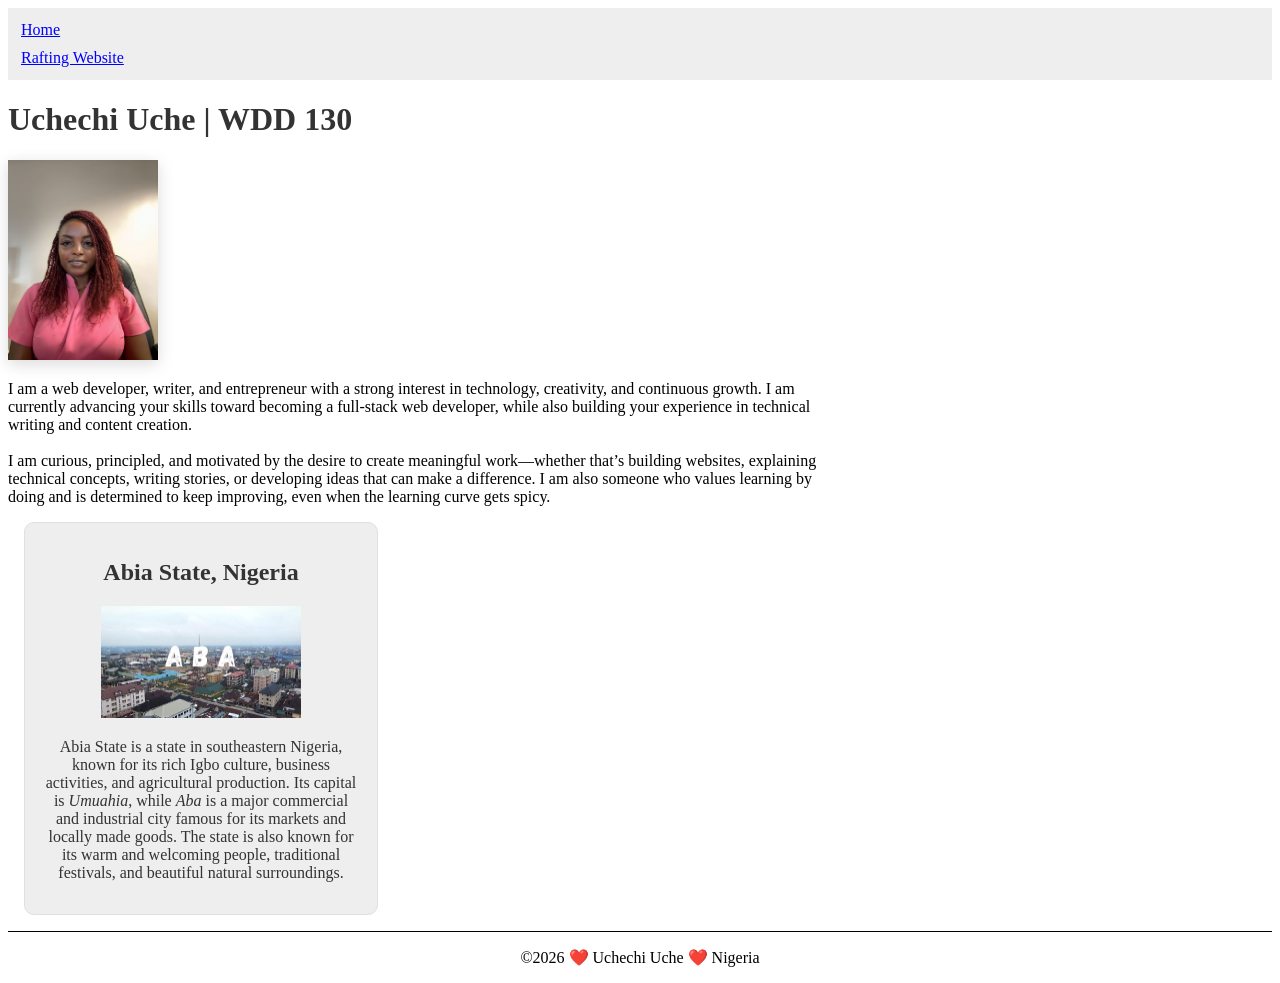
<file: index.html>
<!DOCTYPE html>
<html lang="en">

<head>
    <meta charset="UTF-8">
    <meta name="viewport" content="width=device-width, initial-scale=1.0">
    <title>Uchechi Uche | WDD 130</title>
    <meta name="description"
      content="Uchechi | WDD 130 | Rafting Website to show all I am currently learning in Web Fundamentals">
    <meta name="author" content="Uchechi Uche">
    <link rel="stylesheet" href="styles/styles.css">
</head>

<body>
    <header>
        <nav>
            <a href="#">Home</a>
            <a href="wwr/">Rafting Website</a>
        </nav>
    </header>

    <main>
        <h1>Uchechi Uche | WDD 130</h1>

        <img src="images/profile.jpg" alt="The Salt Lake Template">

        <p>
            I am a web developer, writer, and entrepreneur with a strong interest in technology,
            creativity, and continuous growth. I am currently advancing your skills toward becoming
            a full-stack
            web developer, while also building your experience in technical writing and content
            creation.
            <br>
            <br>
            I am curious, principled, and motivated by the desire to create meaningful work—whether
            that’s building websites, explaining technical concepts, writing stories, or developing
            ideas
            that can make a difference. I am also someone who values learning by doing and is
            determined to keep
            improving, even when the learning curve gets spicy.
        </p>
    </main>

    <aside>
        <h2>Abia State, Nigeria</h2>

        <img src="images/abia.jpg" alt="Aba in Abia State, Nigeria">

        <p>
            Abia State is a state in southeastern Nigeria, known for its rich Igbo culture, business
            activities,
            and agricultural production. Its capital is <em>Umuahia</em>, while <em>Aba</em> is a
            major
            commercial and
            industrial city famous for its markets and locally made goods. The state is also known
            for its warm
            and welcoming people, traditional festivals, and beautiful natural surroundings.
        </p>
    </aside>

    <footer>
        <p>&copy;2026 ❤️ Uchechi Uche ❤️ Nigeria</p>
    </footer>
</body>

</html>
</file>
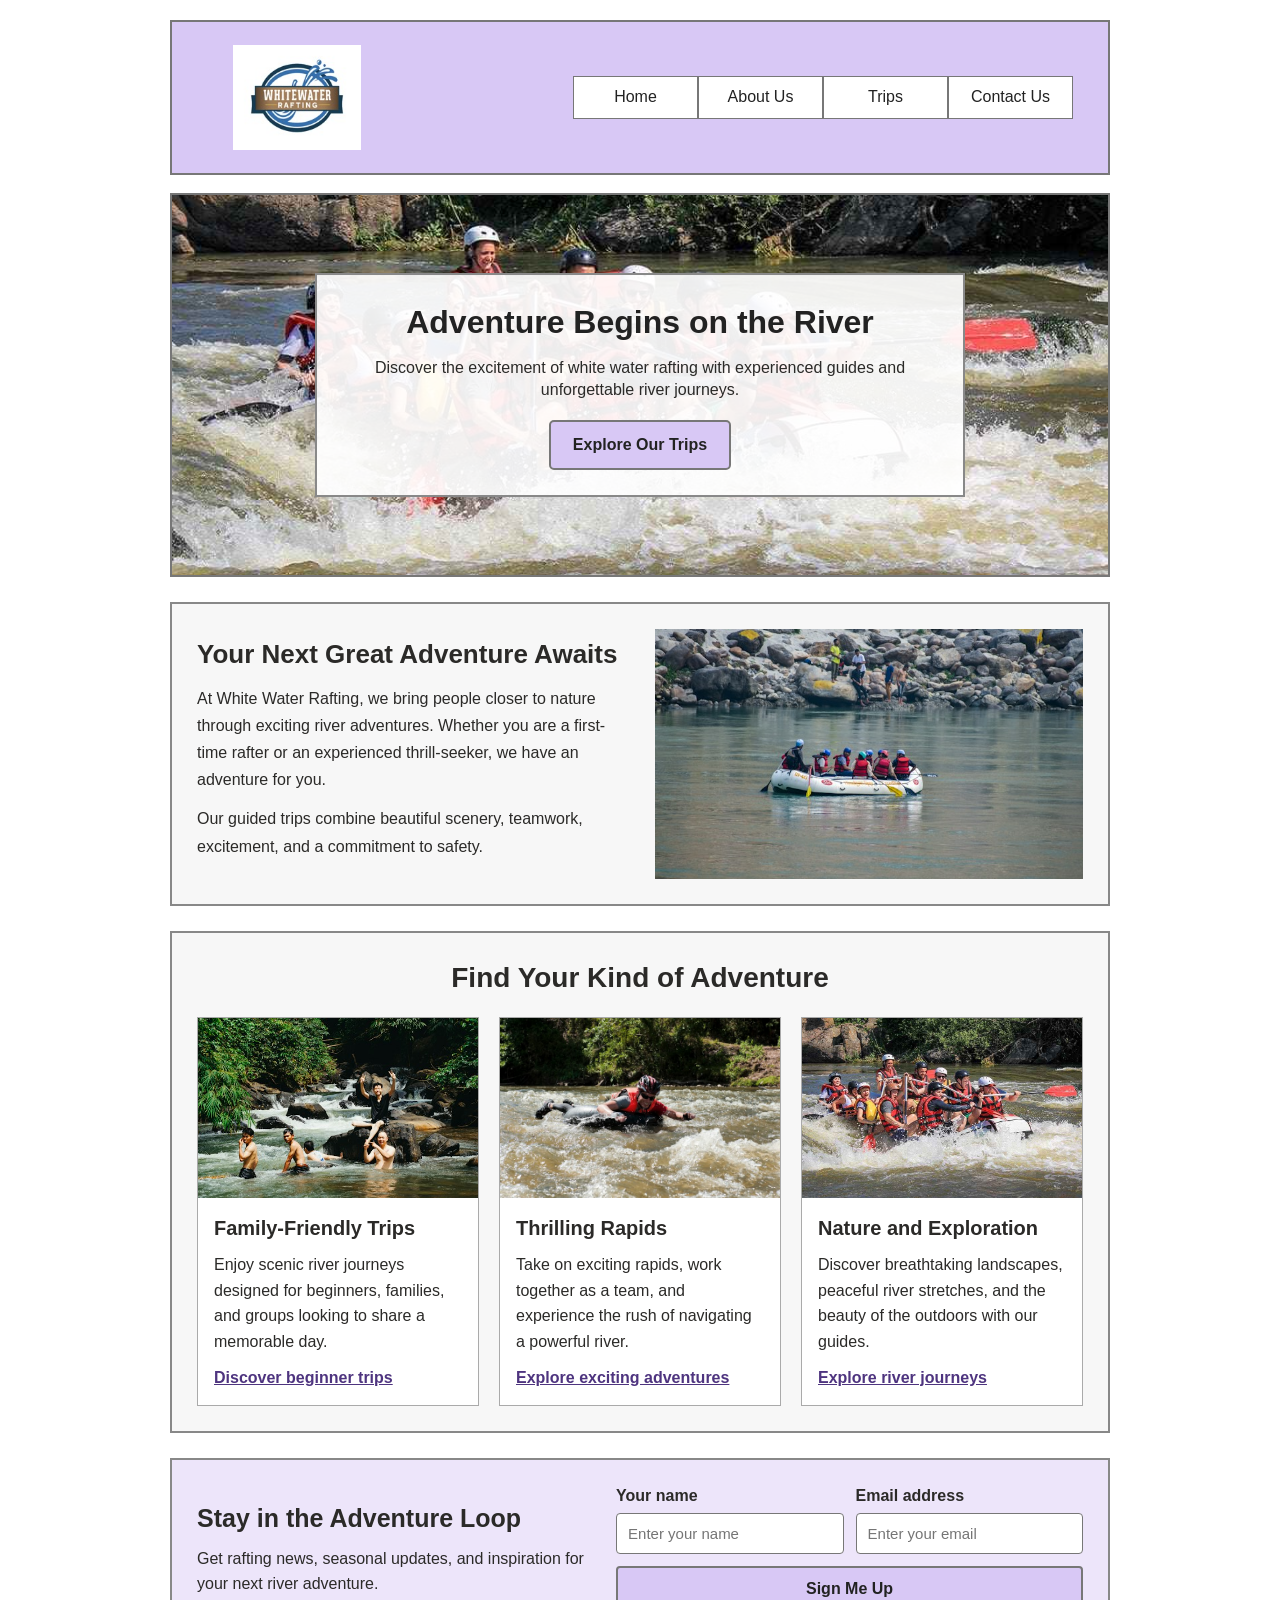
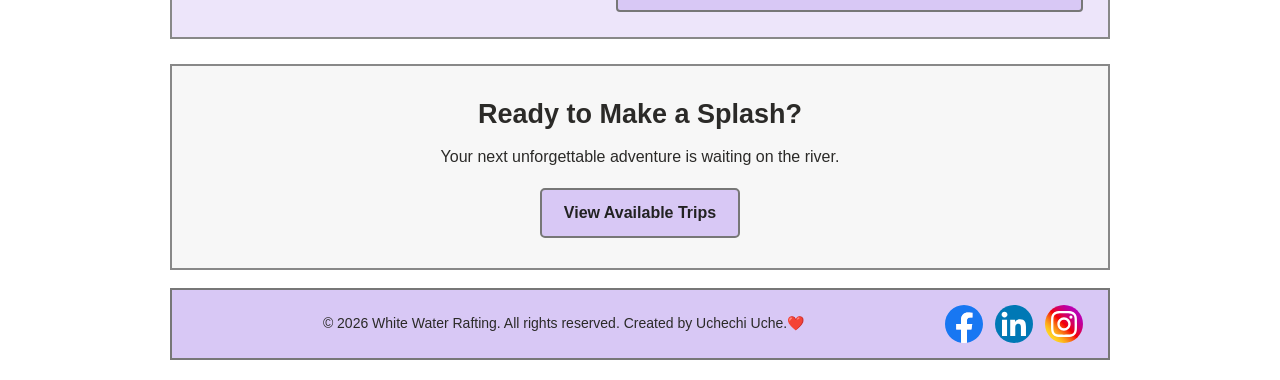
<file: wwr/index.html>
<!DOCTYPE html>
<html lang="en">

<head>
  <meta charset="utf-8">
  <meta http-equiv="X-UA-Compatible" content="IE=edge">
  <title>Home | White Water Rafting</title>
  <meta name="description"
    content="Discover exciting white water rafting adventures with White Water Rafting. Explore our river trips, meet our guides, and plan your next adventure.">
  <meta name="author" content="Uchechi Uche">
  <meta name="viewport" content="width=device-width, initial-scale=1">
  <link rel="stylesheet" href="styles/rafting.css">
</head>

<body>
  <header>
    <a href="index.html" class="logo-link">
      <img src="images/z-wwr-blue.jpg" alt="White Water Rafting Company Logo" class="logo">
    </a>
    <nav class="navbar">
      <ul class="nav-links">
        <li><a href="index.html">Home</a></li>
        <li><a href="about.html">About Us</a></li>
        <li><a href="trips.html">Trips</a></li>
        <li><a href="contact.html">Contact Us</a></li>
      </ul>
    </nav>
  </header>

  <main>
    <section class="home-hero">
      <img src="images/rafting10_1024.jpg" alt="Rafters navigating a thrilling white water river">

      <div class="home-hero-content">
        <h1>Adventure Begins on the River</h1>
        <p>Discover the excitement of white water rafting
          with experienced guides and unforgettable river journeys.
        </p>
        <a href="trips.html" class="cta-button">Explore Our Trips</a>
      </div>
    </section>

    <section class="home-intro">
      <div>
        <h2>Your Next Great Adventure Awaits</h2>
        <p>
          At White Water Rafting, we bring people closer to nature
          through exciting river adventures. Whether you are a
          first-time rafter or an experienced thrill-seeker, we have
          an adventure for you.
        </p>
        <p>
          Our guided trips combine beautiful scenery, teamwork,
          excitement, and a commitment to safety.
        </p>
      </div>

      <img src="images/rafters.jpg" alt="A group of rafters preparing for their river adventure">
    </section>

    <section class="home-offerings">
      <h2>Find Your Kind of Adventure</h2>

      <div class="offerings-grid">

        <article class="offering-card">
          <img src="images/happy_rafters.jpg" alt="Friends enjoying a rafting trip together">
          <div class="offering-content">
            <h3>Family-Friendly Trips</h3>
            <p>
              Enjoy scenic river journeys designed for beginners,
              families, and groups looking to share a memorable day.
            </p>
            <a href="trips.html">Discover beginner trips</a>
          </div>
        </article>

        <article class="offering-card">
          <img src="images/white_rafter.jpg"
            alt="A raft moving through challenging white water rapids">
          <div class="offering-content">
            <h3>Thrilling Rapids</h3>
            <p>
              Take on exciting rapids, work together as a team,
              and experience the rush of navigating a powerful river.
            </p>
            <a href="trips.html">Explore exciting adventures</a>
          </div>
        </article>

        <article class="offering-card">
          <img src="images/rafting10_1024.jpg"
            alt="A beautiful river surrounded by natural scenery">
          <div class="offering-content">
            <h3>Nature and Exploration</h3>
            <p>
              Discover breathtaking landscapes, peaceful river
              stretches, and the beauty of the outdoors with our guides.
            </p>
            <a href="trips.html">Explore river journeys</a>
          </div>
        </article>

      </div>
    </section>

    <section class="newsletter">
      <div class="newsletter-content">
        <h2>Stay in the Adventure Loop</h2>
        <p>
          Get rafting news, seasonal updates, and inspiration
          for your next river adventure.
        </p>
      </div>

      <form class="newsletter-form" action="#" method="get">
        <div class="newsletter-field">
          <label for="newsletter-name">Your name</label>
          <input type="text" id="newsletter-name" name="newsletter-name"
            placeholder="Enter your name" required>
        </div>

        <div class="newsletter-field">
          <label for="newsletter-email">Email address</label>
          <input type="email" id="newsletter-email" name="newsletter-email"
            placeholder="Enter your email" required>
        </div>

        <button type="submit" name="newsletter-submit">
          Sign Me Up
        </button>
      </form>
    </section>

    <section class="home-cta">
      <h2>Ready to Make a Splash?</h2>
      <p>Your next unforgettable adventure is waiting on the river.</p>
      <a href="trips.html" class="cta-button">View Available Trips</a>
    </section>
  </main>

  <footer>
    <p>
      &copy; 2026 White Water Rafting. All rights reserved. Created by Uchechi Uche.❤️
    </p>

    <nav class="socialmedia">
      <a href="https://www.facebook.com" target="_blank" rel="noopener noreferrer">
        <img src="images/facebook.svg" alt="Facebook Icon">
      </a>
      <a href="https://www.linkedin.com" target="_blank" rel="noopener noreferrer">
        <img src="images/linkedin.svg" alt="LinkedIn Icon">
      </a>
      <a href="https://www.instagram.com" target="_blank" rel="noopener noreferrer">
        <img src="images/instagram.svg" alt="Instagram Icon">
      </a>
    </nav>
  </footer>

</body>

</html>
</file>
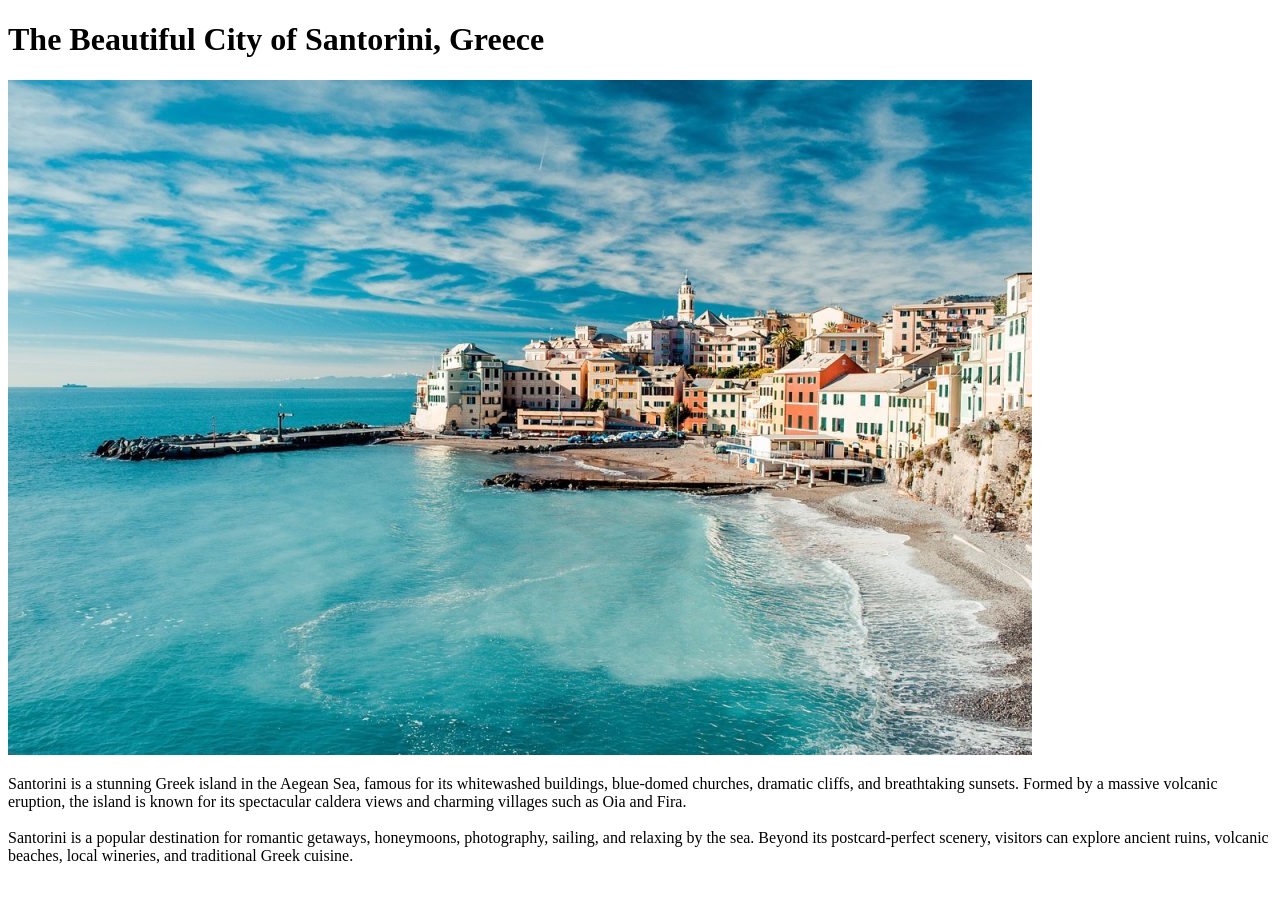
<file: week01/favorite-city.html>
<!DOCTYPE html>
<html>

<head>
  <meta charset="utf-8">
  <meta http-equiv="X-UA-Compatible" content="IE=edge">
  <title>My Favorite City</title>
  <meta name="description" content="">
  <meta name="viewport" content="width=device-width, initial-scale=1">
  <link rel="stylesheet" href="">
</head>

<body>
  <h1>
    The Beautiful City of Santorini, Greece
  </h1>

  <img src="/week01/images/santorini.jpg" alt="Santorini, Greece">

  <p>
    Santorini is a stunning Greek island in the Aegean Sea, famous for its whitewashed buildings,
    blue-domed churches, dramatic cliffs, and breathtaking sunsets. Formed by a massive volcanic
    eruption, the island is known for its spectacular caldera views and charming villages such as
    Oia
    and Fira.
    <br>
    <br>
    Santorini is a popular destination for romantic getaways, honeymoons, photography, sailing, and
    relaxing by the sea. Beyond its postcard-perfect scenery, visitors can explore ancient ruins,
    volcanic beaches, local wineries, and traditional Greek cuisine.
  </p>

</body>

</html>
</file>
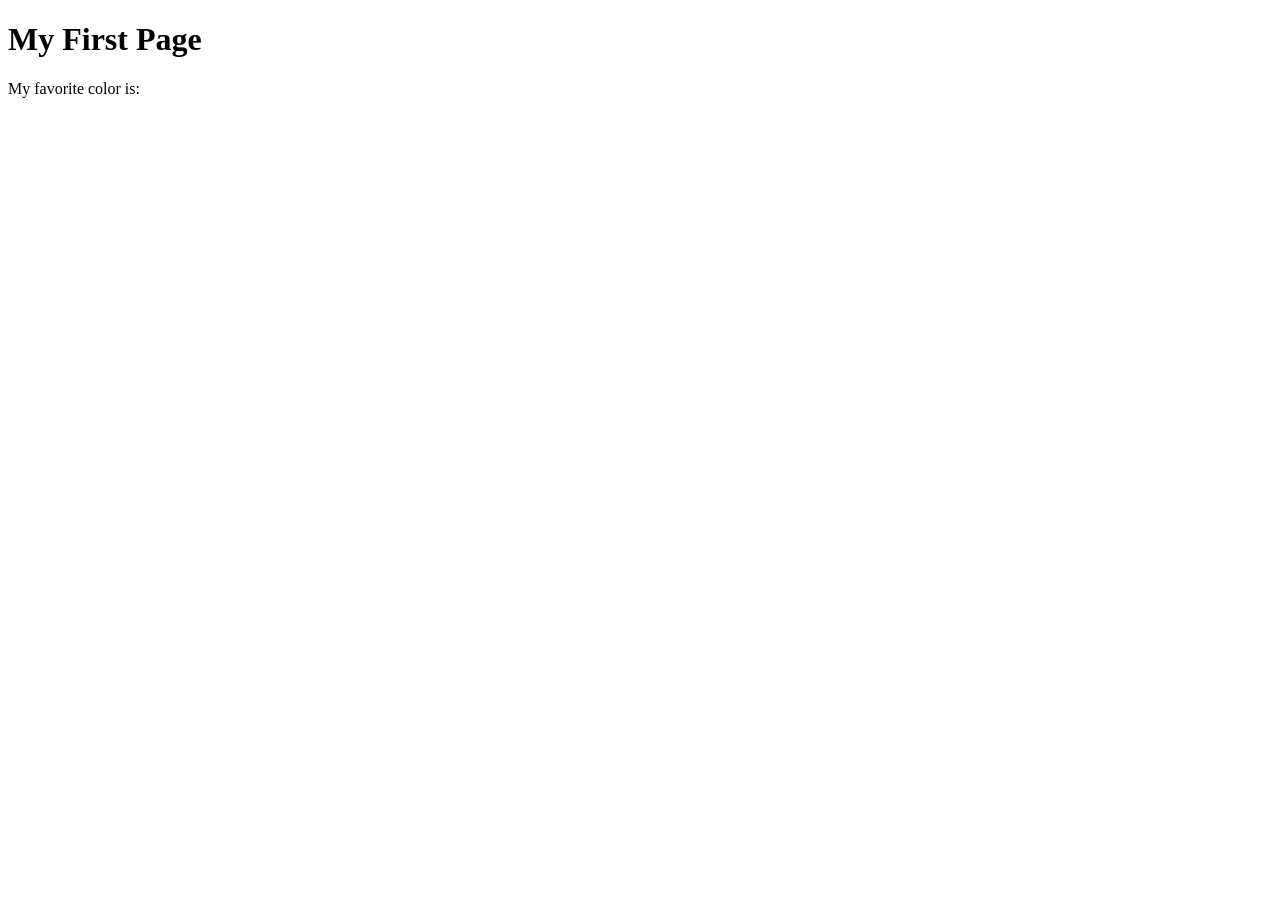
<file: week01/first-page.html>
<!DOCTYPE html>
<html lang="en">
<head>
    <meta charset="UTF-8">
    <meta name="viewport" content="width=device-width, initial-scale=1.0">
    <title>My First Page</title>
</head>
<body>
    <h1>My First Page</h1>
    <p>My favorite color is: </p>
</body>
</html>
</file>
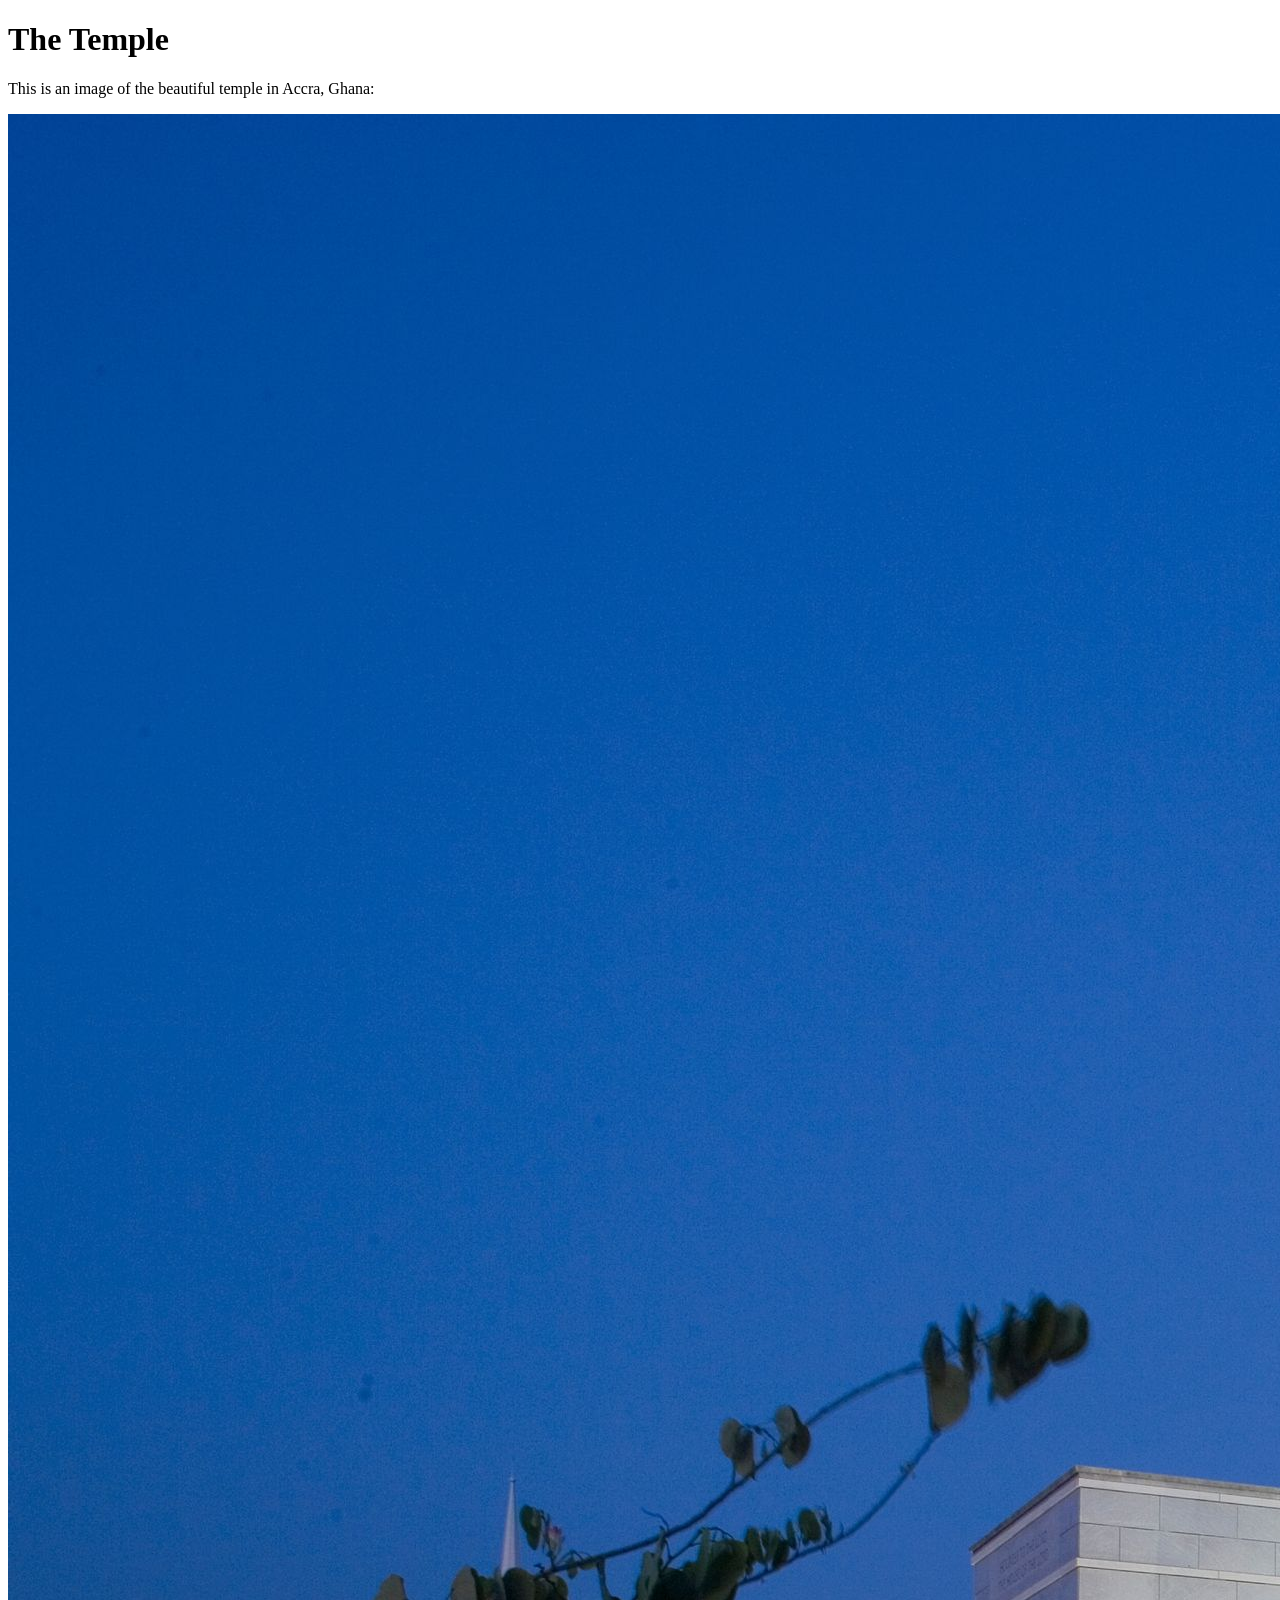
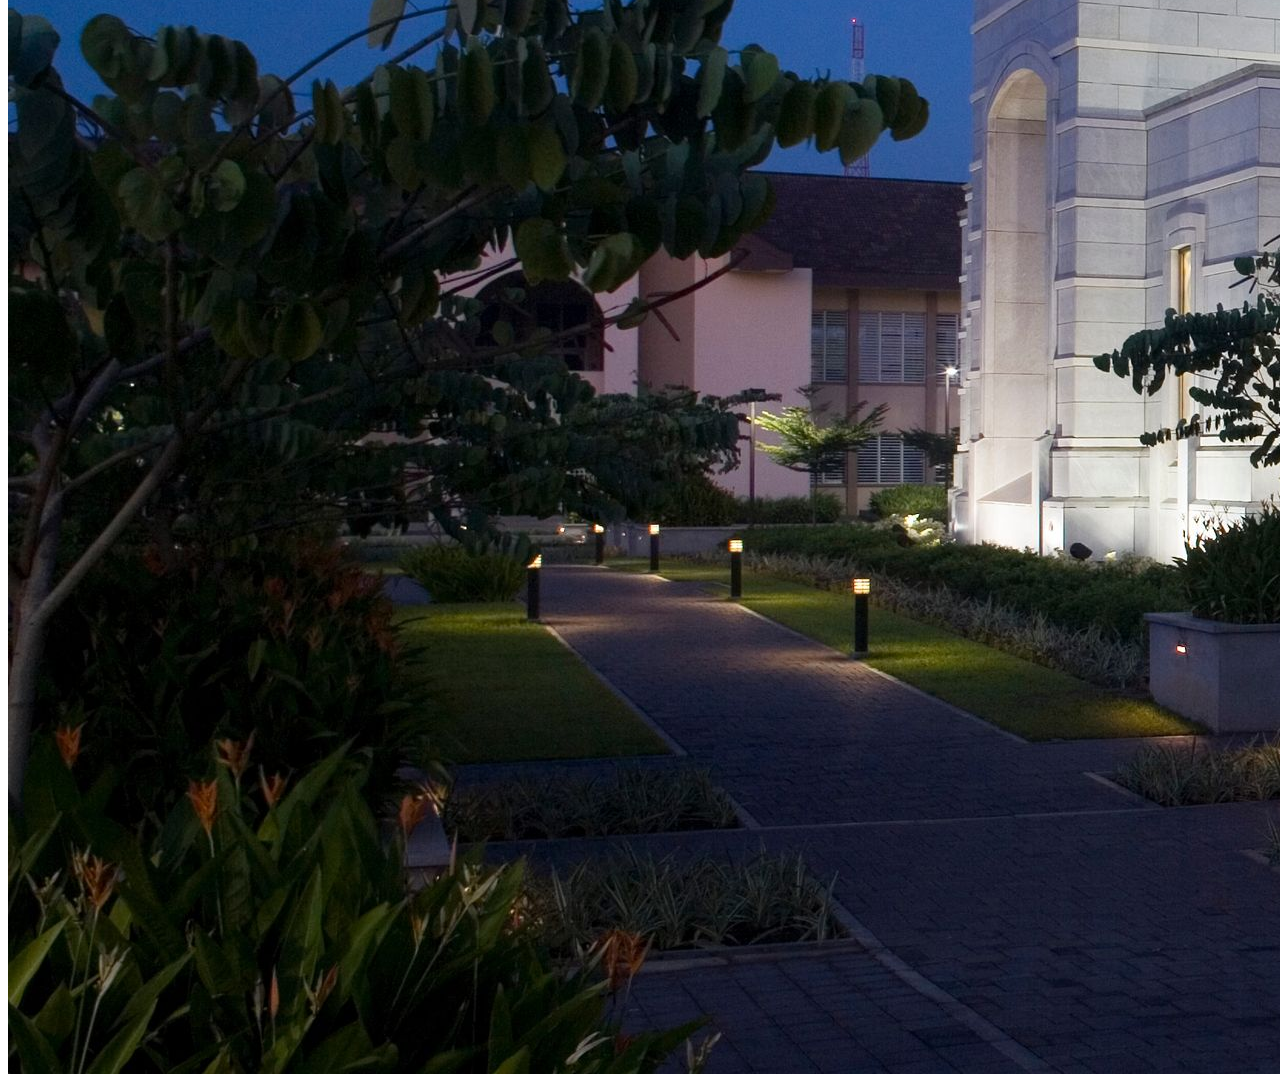
<file: week01/images.html>
<!DOCTYPE html>
<html lang="en">
<head>
    <meta charset="UTF-8">
    <meta name="viewport" content="width=device-width, initial-scale=1.0">
    <title>Temple Image</title>
</head>
<body>
    <h1>The Temple</h1>
    <p>This is an image of the beautiful temple in Accra, Ghana:</p>
    <img src="images/temple-large.jpeg" alt="The Accra Ghana Temple">
    
</body>
</html>
</file>
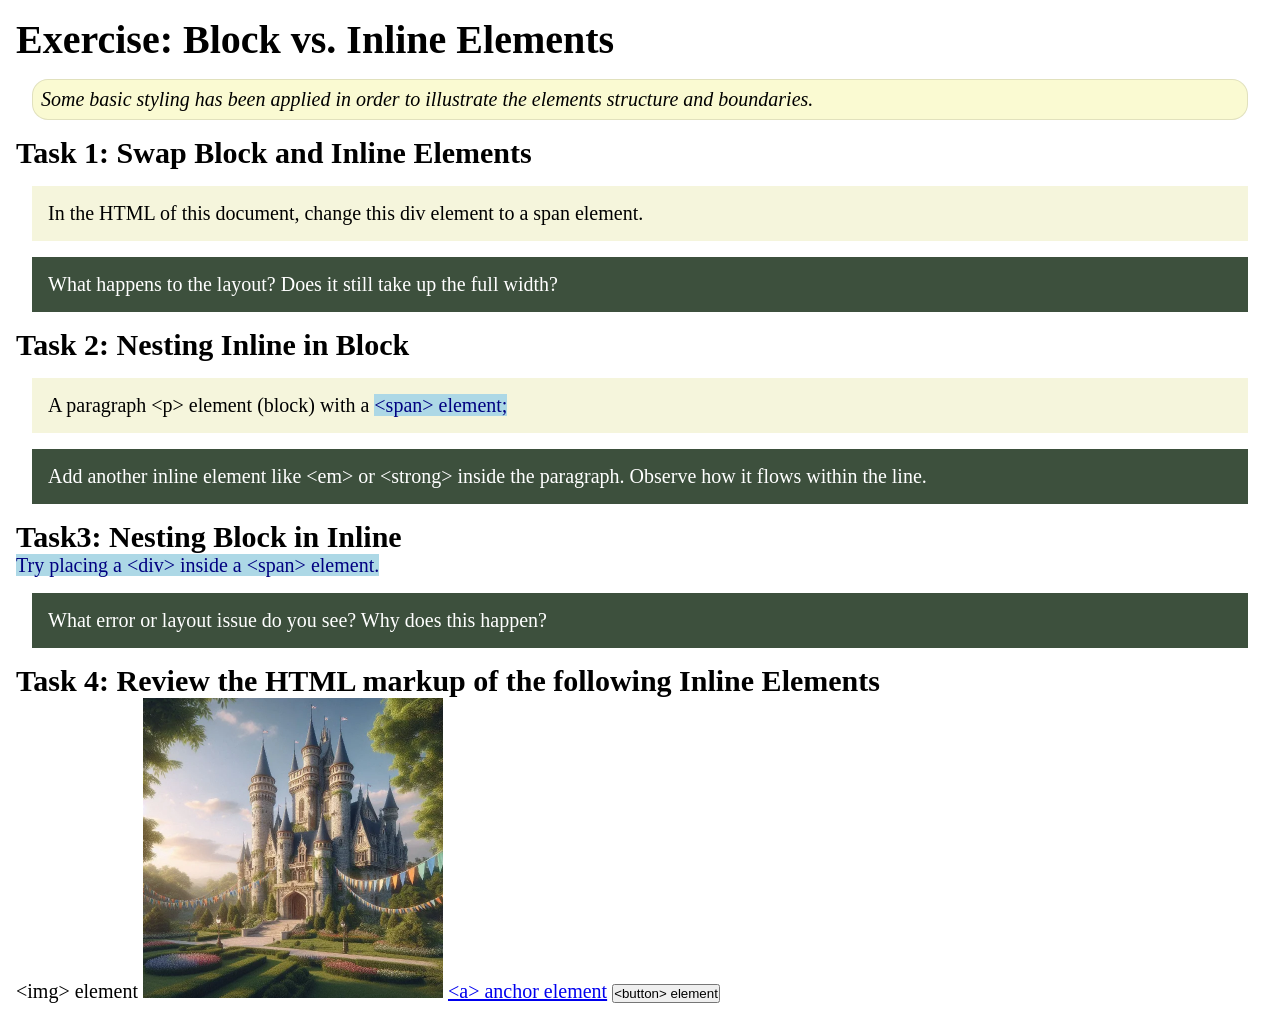
<file: week02/block-vs-inline.html>
<!DOCTYPE html>
<html lang="en">

<head>
    <meta charset="UTF-8">
    <meta name="viewport" content="width=device-width, initial-scale=1.0">
    <title>Exercise: Block vs. Inline Elements</title>
    <link rel="stylesheet" href="styles/block-vs-inline.css">
</head>

<body>
    <main>
        <h1>Exercise: Block vs. Inline Elements</h1>
        <p class="note">Some basic styling has been applied in order to illustrate the elements structure and
            boundaries.</p>

        <h2>Task 1: Swap Block and Inline Elements</h2>
        <div>In the HTML of this document, change this div element to a span element.</div>

        <p class="question">What happens to the layout? Does it still take up the full width?</p>

        <h2>Task 2: Nesting Inline in Block</h2>
        <p>A paragraph &lt;p&gt; element (block) with a <span>&lt;span&gt; element;</span></p>
        <p class="question">Add another inline element like &lt;em&gt; or &lt;strong&gt; inside the paragraph. Observe
            how it flows within the line.</p>

        <h2>Task3: Nesting Block in Inline</h2>
        <span>Try placing a &lt;div&gt; inside a &lt;span&gt; element.</span>
            <p class="question">What error or layout issue do you see? Why does this happen?</p>


            <h2>Task 4: Review the HTML markup of the following Inline Elements</h2>
        &lt;img&gt; element
        <img src="images/castle.webp" alt="placeholder image (images are inline)" width="300" height="300">
        <a href="https://churchofjesuschrist.org">&lt;a&gt; anchor element</a>
        <button type="button">&lt;button&gt; element</button>
    </main>
</body>

</html>
</file>
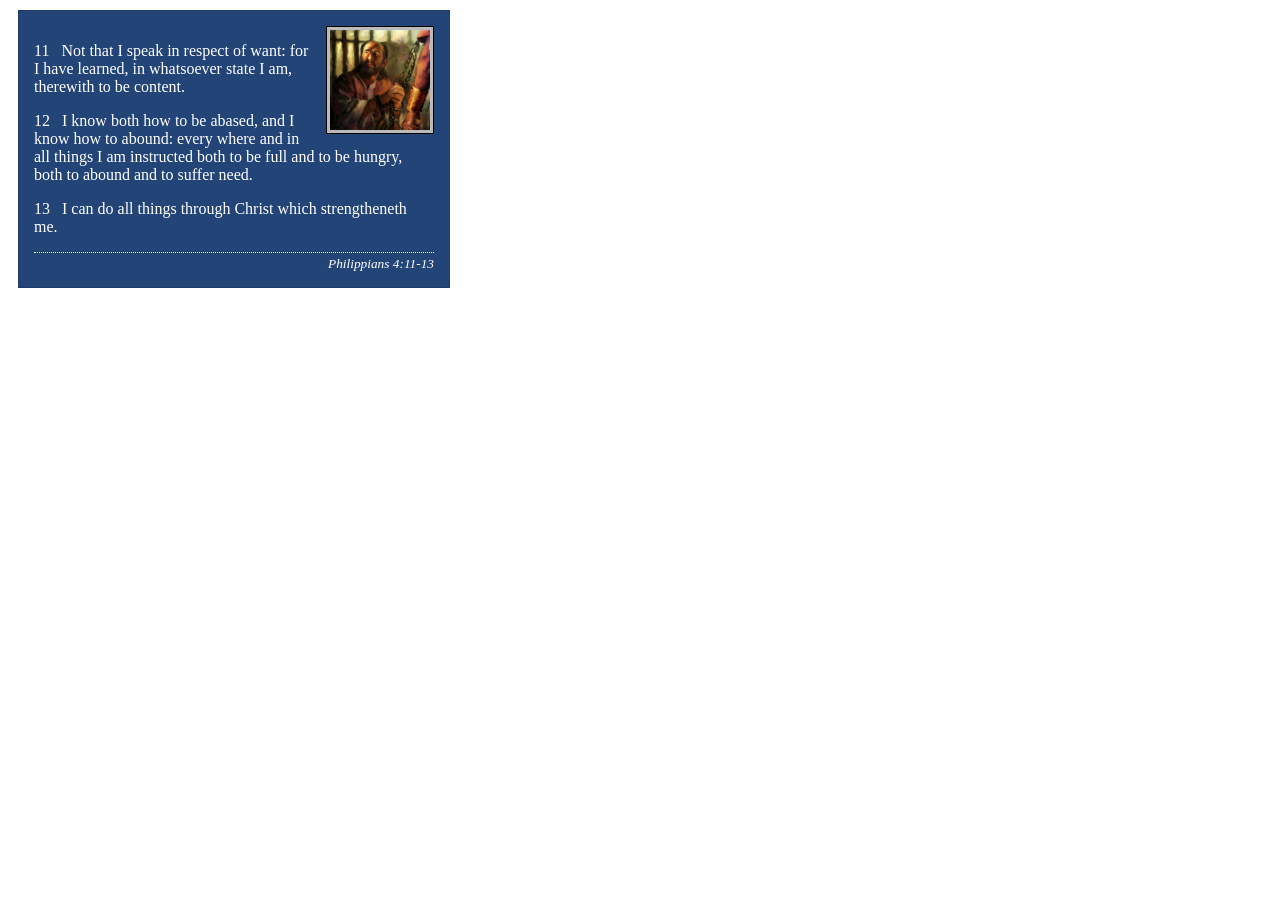
<file: week02/box-model-solution.html>
<!DOCTYPE html>
<html lang="en">
<head>
    <meta charset="UTF-8">
    <meta name="viewport" content="width=device-width, initial-scale=1.0">
    <title>Box Model Activity</title>
    <link rel="stylesheet" href="styles/box-model-solution.css">
</head>
<body>
    <main>
        <div class="callout">
            <img src="images/apostle-paul-imprisoned.webp" alt="Paul the Apostle - Imprisoned in Rome" width="200" height="200">
            <blockquote>
                <p>11 &nbsp; Not that I speak in respect of want: for I have learned, in whatsoever state I am, therewith to be content.</p>
                <p>12 &nbsp; I know both how to be abased, and I know how to abound: every where and in all things I am instructed both to be full and to be hungry, both to abound and to suffer need.</p>
                <p>13 &nbsp; I can do all things through Christ which strengtheneth me.</p>
            </blockquote>
            <cite>Philippians 4:11-13</cite>
        </div>
    </main>
</body>
</html>
</file>
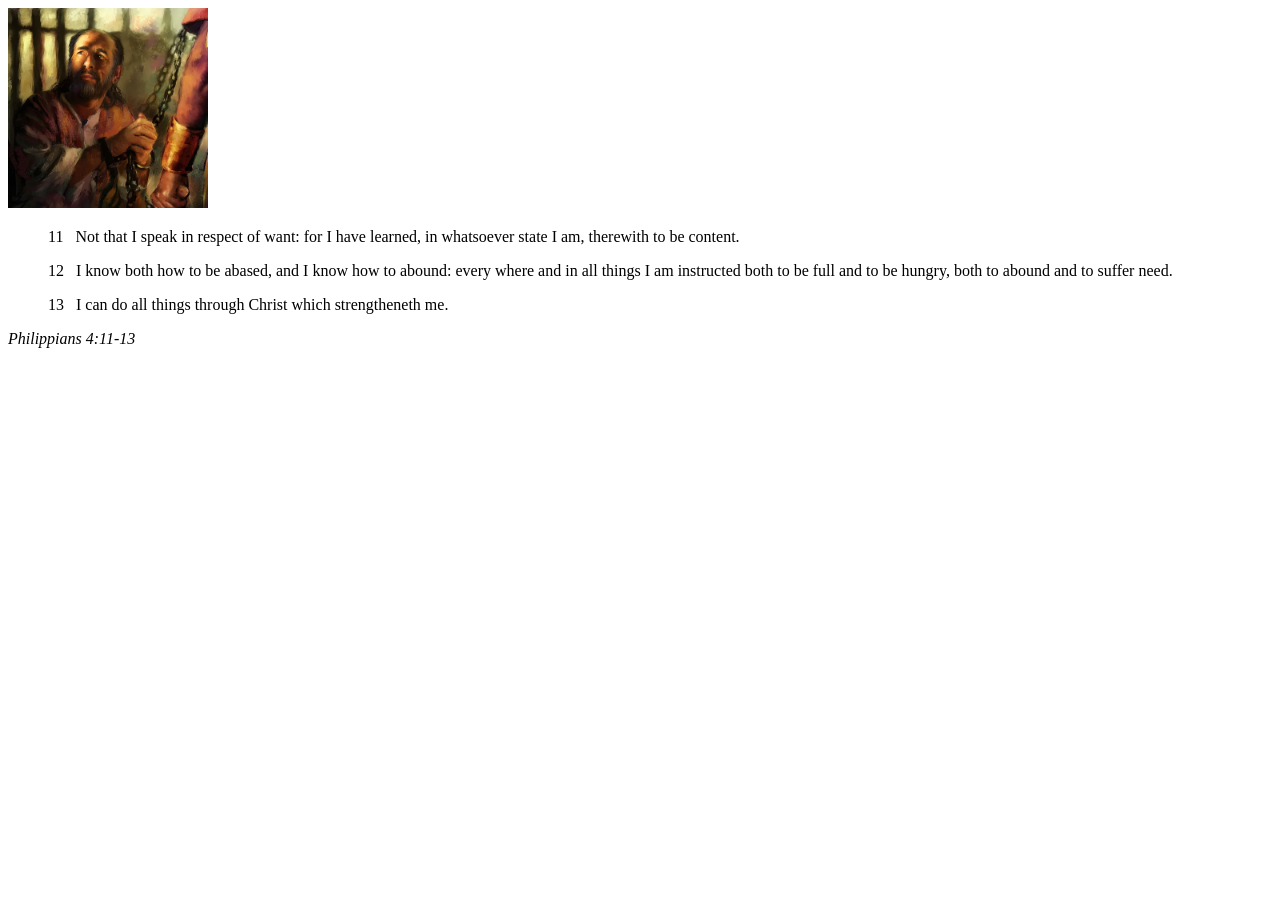
<file: week02/box-model.html>
<!DOCTYPE html>
<html lang="en">
<head>
    <meta charset="UTF-8">
    <meta name="viewport" content="width=device-width, initial-scale=1.0">
    <title>Box Model Activity</title>
</head>
<body>
    <main>
        <div class="callout">
            <img src="images/apostle-paul-imprisoned.webp" alt="Paul the Apostle - Imprisoned in Rome" width="200" height="200">
            <blockquote>
                <p>11 &nbsp; Not that I speak in respect of want: for I have learned, in whatsoever state I am, therewith to be content.</p>
                <p>12 &nbsp; I know both how to be abased, and I know how to abound: every where and in all things I am instructed both to be full and to be hungry, both to abound and to suffer need.</p>
                <p>13 &nbsp; I can do all things through Christ which strengtheneth me.</p>
            </blockquote>
            <cite>Philippians 4:11-13</cite>
        </div>
    </main>
</body>
</html>
</file>
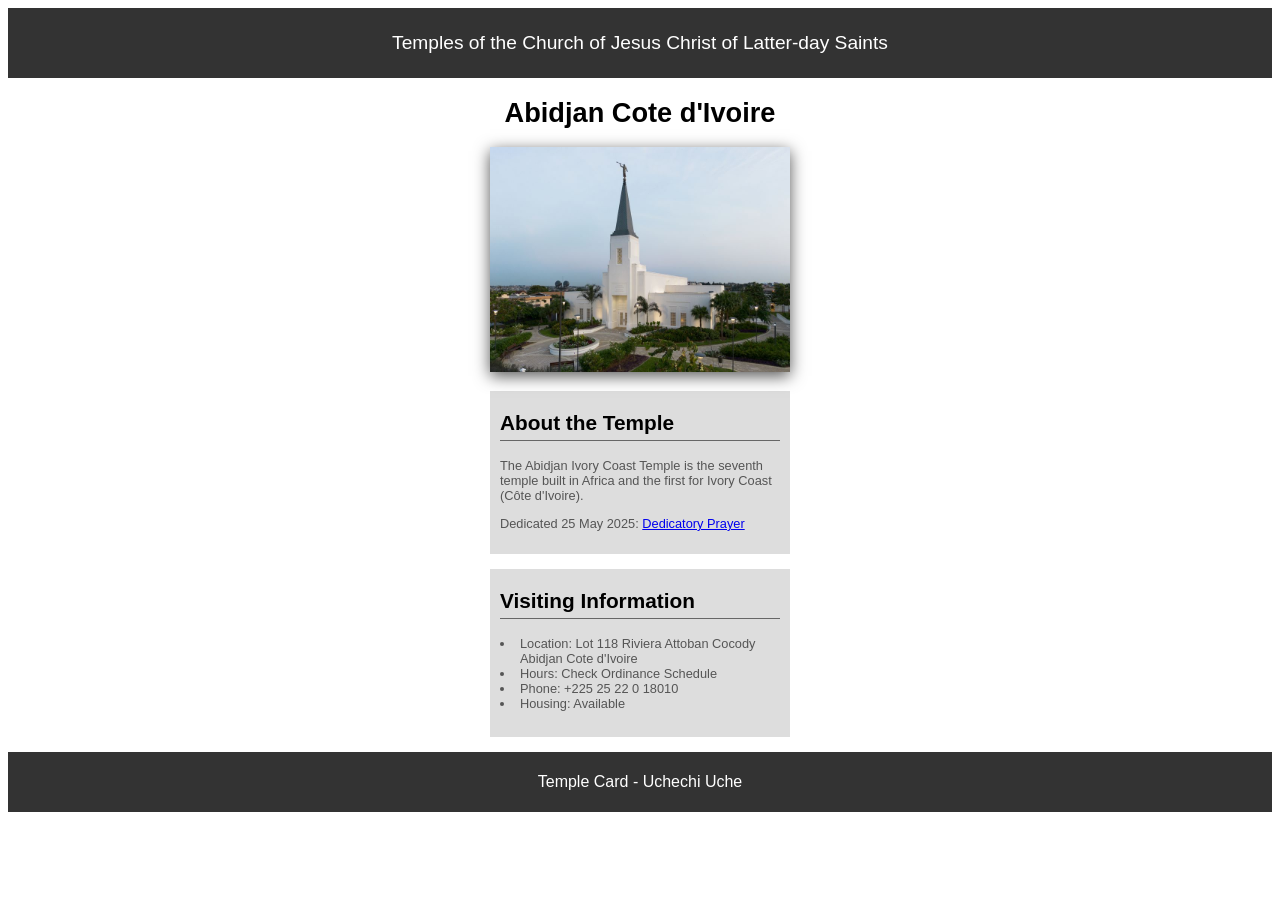
<file: week02/temple.html>
<!DOCTYPE html>
<html lang="en">

<head>
    <meta charset="UTF-8">
    <meta name="viewport" content="width=device-width, initial-scale=1.0">
    <title>Temple Card - Abidjan Cote d'Ivoire</title>
    <link rel="stylesheet" href="styles/temple.css">
</head>

<body>
    <header>
        <p>Temples of the Church of Jesus Christ of Latter-day Saints</p>
    </header>
    <main>
        <h1>Abidjan Cote d'Ivoire</h1>
        <picture>
            <img src="images/abidjan-ivory-coast.jpeg" alt="Abidjan Cote d'Ivoire Temple">
        </picture>
        <section>
            <h2>About the Temple</h2>
            <p>The Abidjan Ivory Coast Temple is the seventh temple built in Africa and the first
                for Ivory Coast (Côte
                d'Ivoire).</p>
            <p>Dedicated 25 May 2025: <a
                  href="https://www.churchofjesuschrist.org/temples/dedicatory-prayer/abidjan-ivory-coast-temple/2025-05-25?lang=eng"
                  target="_blank" rel="noopener noreferrer">Dedicatory Prayer</a></p>
        </section>
        <section>
            <h2>Visiting Information</h2>
            <ul>
                <li>Location: Lot 118 Riviera Attoban Cocody Abidjan Cote d'Ivoire</li>
                <li>Hours: Check Ordinance Schedule</li>
                <li>Phone: +225 25 22 0 18010</li>
                <li>Housing: Available</li>
            </ul>
        </section>
    </main>
    <footer>
        <p>Temple Card - Uchechi Uche</p>
    </footer>
</body>

</html>
</file>
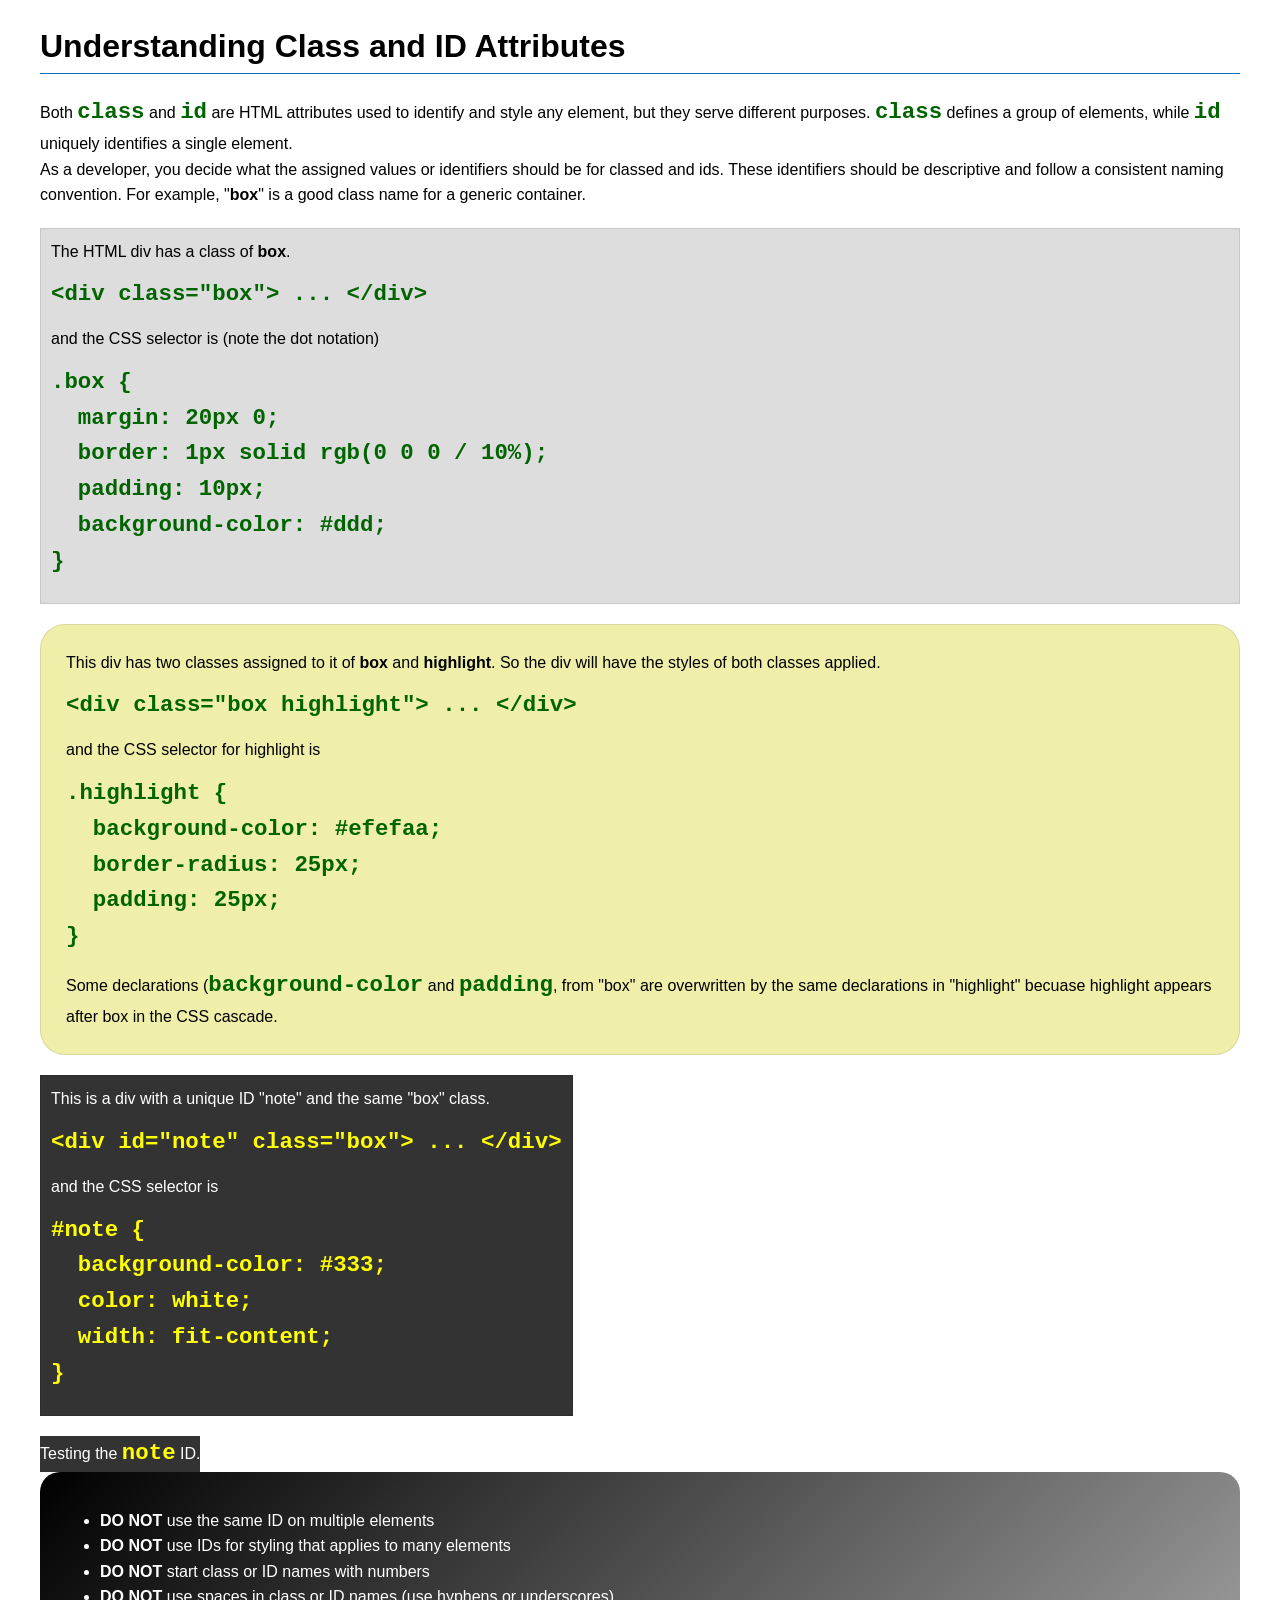
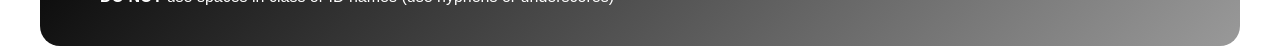
<file: week03/class-and-id.html>
<!DOCTYPE html>
<html lang="en">

<head>
    <meta charset="UTF-8">
    <meta name="viewport" content="width=device-width, initial-scale=1.0">
    <title>Class vs ID Attributes</title>
    <link rel="stylesheet" href="styles/class-and-id.css">
</head>

<body>
    <h1>Understanding Class and ID Attributes</h1>
    <p>Both <code>class</code> and <code>id</code> are HTML attributes used to identify and style any element, but they
        serve different purposes. <code>class</code> defines a group of elements, while <code>id</code> uniquely
        identifies a single element.</p>
    <p>As a developer, you decide what the assigned values or identifiers should be for classed and ids. These
        identifiers should be
        descriptive and follow a consistent naming convention. For example, "<strong>box</strong>" is a good class name
        for a generic container.</p>
    <div class="box">
        <p>The HTML div has a class of <strong>box</strong>.</p>
        <pre><code class="html">&lt;div class="box"&gt; ... &lt;/div&gt;</code></pre>
        and the CSS selector is (note the dot notation)
        <pre><code class="css">.box {
  margin: 20px 0;
  border: 1px solid rgb(0 0 0 / 10%);
  padding: 10px;
  background-color: #ddd; 
}</code></pre>
    </div>

    <div class="box highlight">
        <p>This div has two classes assigned to it of <strong>box</strong> and <strong>highlight</strong>. So the div
            will have the styles of both classes applied.</p>
        <pre><code class="html">&lt;div class="box highlight"&gt; ... &lt;/div&gt;</code></pre>
        and the CSS selector for highlight is
        <pre><code class="css">.highlight {
  background-color: #efefaa;
  border-radius: 25px;
  padding: 25px;
}</code></pre>
<p>Some declarations (<code>background-color</code> and <code>padding</code>, from "box" are overwritten by the same declarations in "highlight" becuase highlight appears after box in the CSS cascade.</p>
    </div>

    <div id="note" class="box">
        <p>This is a div with a unique ID "note" and the same "box" class.</p>
        <pre><code class="html">&lt;div id="note" class="box"&gt; ... &lt;/div&gt;</code></pre>
        and the CSS selector is
        <pre><code class="css">#note {
  background-color: #333;
  color: white;
  width: fit-content;
}</code></pre>
    </div>

    <div id="note">
        <p>Testing the <code>note</code> ID.</p>
    </div>

    <section id="best-practice">
        <ul>
            <li><strong>DO NOT</strong> use the same ID on multiple elements</li>
            <li><strong>DO NOT</strong> use IDs for styling that applies to many elements</li>
            <li><strong>DO NOT</strong> start class or ID names with numbers</li>
            <li><strong>DO NOT</strong> use spaces in class or ID names (use hyphens or underscores)</li>
        </ul>
    </section>




</body>

</html>
</file>
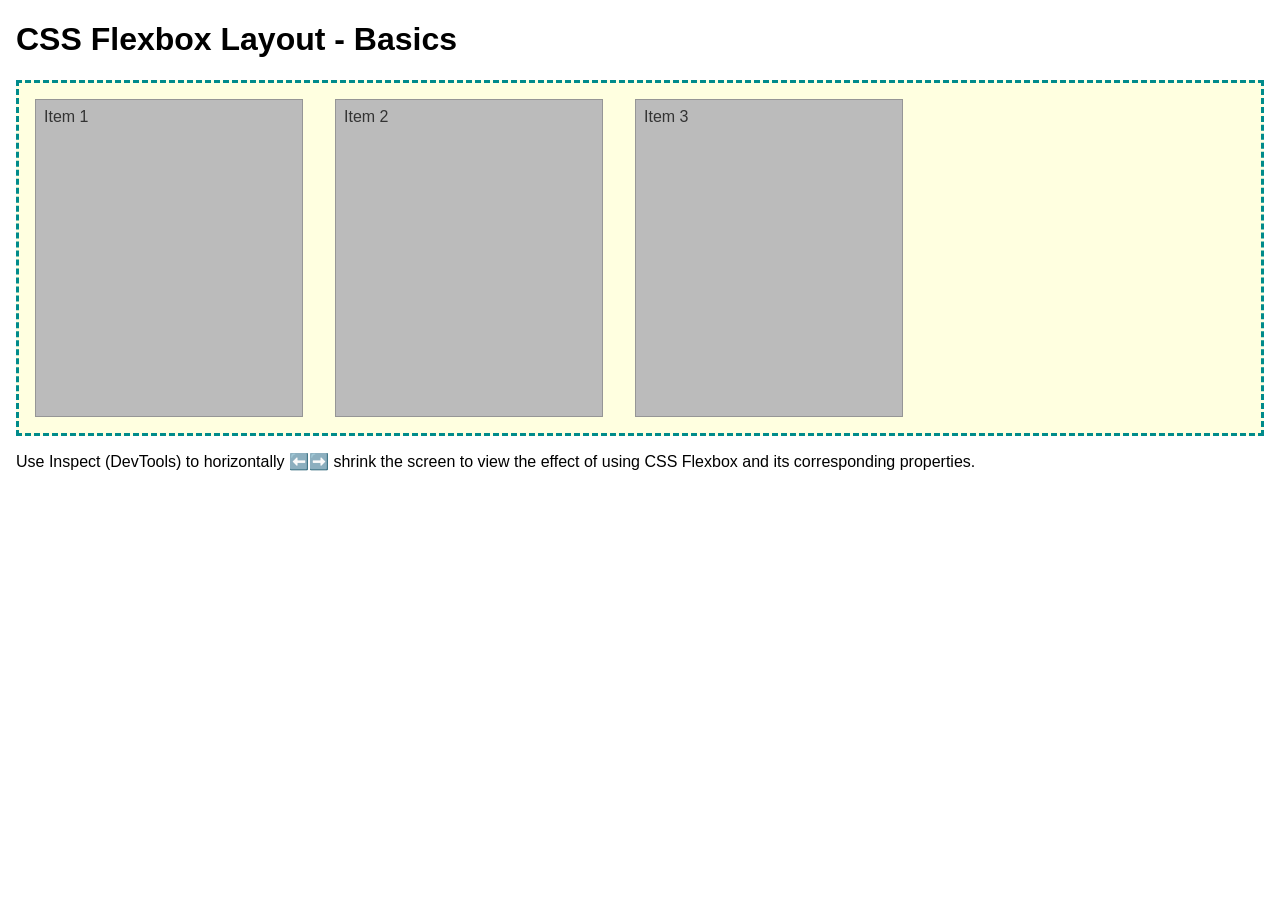
<file: week04/flexbox-layout.html>
<!DOCTYPE html>
<html lang="en">
<head>
    <meta charset="UTF-8">
    <meta name="viewport" content="width=device-width, initial-scale=1.0">
    <title>CSS Flexbox Layout - Basics</title>
    <link rel="stylesheet" href="styles/flexbox.css">
</head>
<body>
    <main>
        <h1>CSS Flexbox Layout - Basics</h1>
        <div class="flex-container">
            <div class="flex-item item1">Item 1</div>
            <div class="flex-item item2">Item 2</div>
            <div class="flex-item item3">Item 3</div>
        </div>
        <p>Use Inspect (DevTools) to horizontally ⬅️➡️ shrink the screen to view the effect of using CSS Flexbox and its corresponding properties.</p>
    </main>
</body>
</html>
</file>
<file: styles/styles.css>
nav {
  background-color: #eee;
  padding: 8px;
}

nav a {
  color: blue;
  padding: 5px;
  display: block;
}

main {
  max-width: 840px;
}

h1 {
  color: #333;
}

aside {
  width: 20rem;
  margin: 1rem;
  border: 1px solid #e0e0e0;
  border-radius: 10px;
  padding: 1rem;
  background-color: #eee;
  color: #333;
  text-align: center;
}

aside img {
  width: 200px;
  height: auto;
}

main img {
  width: 150px;
  height: auto;
  padding: 0;
  border: none;
  box-shadow: 0 4px 15px rgba(0, 0, 0, 0.15);
}

p {
  padding: 0;
}

footer {
  margin-top: 15px;
  border-top: 1px solid #000;
  text-align: center;
}
</file>
<file: wwr/styles/rafting.css>
:root {
  --color-light-grey: #D9D6CE;
  --color-dark: #2B2A28;
  --color-purple: #D8C8F5;
  --color-purple-hover: #C4B0E8;
  --color-panel: #F7F7F7;
  --font-heading: 'Montserrat', sans-serif;
  --font-body: 'Open Sans', sans-serif;
}

* {
  margin: 0;
  padding: 0;
  box-sizing: border-box;
}

body {
  font-family: var(--font-body);
  color: var(--color-dark);
  background-color: #ffffff;
  line-height: 1.4;
}

header,
main,
footer {
  width: 940px;
  max-width: calc(100% - 30px);
  margin: 0 auto;
}

h1,
h2,
h3 {
  font-family: var(--font-heading);
}

h2 {
  text-align: center;
}

header {
  display: grid;
  grid-template-columns: 180px 1fr;
  align-items: center;
  background-color: var(--color-purple);
  border: 2px solid #777;
  min-height: 155px;
  padding: 18px 35px;
  margin-top: 20px;
}

.logo-link {
  display: block;
}

.logo {
  display: block;
  width: 128px;
  height: 115px;
  object-fit: contain;
  margin: 0 auto;
}

.navbar {
  display: flex;
  justify-content: flex-end;
  align-items: center;
  margin: 0;
  padding: 0;
}

.nav-links {
  display: flex;
  flex-direction: row;
  list-style: none;
  margin: 0;
  padding: 0;
}

.nav-links li {
  margin: 0;
  padding: 0;
}

.nav-links a {
  display: block;
  min-width: 125px;
  padding: 9px 18px;
  text-align: center;
  text-decoration: none;
  color: #222;
  background-color: #fff;
  border: 1px solid #777;
  font-size: 16px;
}

.nav-links a:hover {
  background-color: var(--color-light-grey);
}

.hero {
  position: relative;
  overflow: hidden;
  width: 100%;
  margin-top: 18px;
  border: 2px solid #777;
}

.hero > img {
  display: block;
  width: 100%;
  height: 250px;
  object-fit: cover;
}

.hero h1 {
  position: absolute;
  top: 15px;
  width: 100%;
  padding: 8px 0;
  text-align: center;
  font-size: 28px;
  background-color: rgba(255, 255, 255, 0.85);
  color: #111;
  z-index: 5;
}

.hero article {
  position: absolute;
  top: 80px;
  left: 4%;
  right: 4%;
  min-height: 125px;
  display: flex;
  align-items: center;
  justify-content: space-between;
  gap: 20px;
  padding: 15px 20px;
  background-color: rgba(255, 255, 255, 0.9);
  border: 2px solid #888;
}

.hero article p {
  flex: 1;
  margin: 0;
  padding: 0;
  font-size: 15px;
  color: #111;
}

.hero article img {
  width: 90px;
  height: 105px;
  object-fit: cover;
  flex-shrink: 0;
}

.history {
  display: grid;
  grid-template-columns: 1fr auto 1fr;
  align-items: center;
  column-gap: 25px;
  margin-top: 18px;
  padding: 15px 40px 25px;
  border: 2px solid #888;
  background-color: var(--color-panel);
}

.history h2 {
  grid-column: 1 / -1;
  margin-bottom: 5px;
  font-size: 28px;
  color: #111;
}

.history p {
  margin: 0;
  padding: 0;
  font-size: 15px;
  color: #111;
}

.history img {
  width: 180px;
  height: 115px;
  object-fit: cover;
  justify-self: center;
}

.adventures {
  margin-top: 18px;
  padding: 12px 25px 25px;
  border: 2px solid #888;
  background-color: var(--color-panel);
}

.adventures h2 {
  margin-bottom: 12px;
  font-size: 27px;
  color: #111;
}

.adventures-gallery {
  display: grid;
  grid-template-columns: repeat(5, minmax(0, 1fr));
  gap: 20px;
  align-items: start;
}

.adventures-gallery figure {
  margin: 0;
  text-align: center;
}

.adventures-gallery img {
  display: block;
  width: 100px;
  max-width: 100%;
  height: 75px;
  object-fit: cover;
  margin: 0 auto;
}

.adventures-gallery figcaption {
  margin-top: 4px;
  font-size: 14px;
  color: #111;
}

.home-hero,
.trips-hero {
  position: relative;
  overflow: hidden;
  width: 100%;
  margin-top: 18px;
  border: 2px solid #777;
}

.home-hero > img,
.trips-hero > img {
  display: block;
  width: 100%;
  height: 380px;
  object-fit: cover;
}

.home-hero-content,
.trips-hero-content {
  position: absolute;
  top: 50%;
  left: 50%;
  width: 85%;
  max-width: 650px;
  padding: 25px;
  text-align: center;
  background-color: rgba(255, 255, 255, 0.92);
  border: 2px solid #888;
  transform: translate(-50%, -50%);
}

.home-hero-content h1,
.trips-hero-content h1 {
  margin-bottom: 12px;
  font-size: 32px;
  color: #222;
}

.home-hero-content p,
.trips-hero-content p {
  margin-bottom: 18px;
  font-size: 16px;
}

.cta-button {
  display: inline-block;
  padding: 12px 22px;
  border: 2px solid #777;
  border-radius: 5px;
  background-color: var(--color-purple);
  color: #222;
  font-weight: bold;
  text-decoration: none;
  text-align: center;
  transition: background-color 0.2s ease;
}

.cta-button:hover {
  background-color: var(--color-purple-hover);
}

.home-intro {
  display: grid;
  grid-template-columns: minmax(0, 1fr) minmax(0, 1fr);
  gap: 30px;
  align-items: center;
  margin-top: 25px;
  padding: 25px;
  background-color: var(--color-panel);
  border: 2px solid #888;
}

.home-intro h2 {
  margin-bottom: 12px;
  font-size: 26px;
  text-align: left;
}

.home-intro p {
  margin-bottom: 12px;
  line-height: 1.7;
}

.home-intro img {
  display: block;
  width: 100%;
  height: 250px;
  object-fit: cover;
}

.home-offerings {
  margin-top: 25px;
  padding: 25px;
  border: 2px solid #888;
  background-color: var(--color-panel);
}

.home-offerings > h2,
.trip-list > h2,
.trip-table-section > h2 {
  margin-bottom: 20px;
  font-size: 28px;
}

.offerings-grid {
  display: grid;
  grid-template-columns: repeat(3, minmax(0, 1fr));
  gap: 20px;
  align-items: stretch;
}

.offering-card {
  min-width: 0;
  overflow: hidden;
  border: 1px solid #aaa;
  background-color: #fff;
}

.offering-card img {
  display: block;
  width: 100%;
  height: 180px;
  object-fit: cover;
}

.offering-content {
  padding: 16px;
}

.offering-content h3 {
  margin-bottom: 10px;
  font-size: 20px;
}

.offering-content p {
  margin-bottom: 12px;
  line-height: 1.6;
}

.offering-content a,
.trip-link {
  color: #4E347F;
  font-weight: bold;
}

.offering-content a:hover,
.trip-link:hover {
  color: #28174C;
}

.newsletter {
  display: grid;
  grid-template-columns: minmax(0, 1fr) minmax(0, 1.2fr);
  gap: 30px;
  align-items: center;
  margin-top: 25px;
  padding: 25px;
  border: 2px solid #888;
  background-color: #EDE5FA;
}

.newsletter-content h2 {
  margin-bottom: 10px;
  font-size: 25px;
  text-align: left;
}

.newsletter-content p {
  line-height: 1.6;
}

.newsletter-form {
  display: grid;
  grid-template-columns: repeat(2, minmax(0, 1fr));
  gap: 12px;
}

.newsletter-field {
  display: flex;
  flex-direction: column;
  gap: 6px;
}

.newsletter-field label {
  font-weight: bold;
}

.newsletter-field input {
  width: 100%;
  min-width: 0;
  padding: 11px;
  border: 1px solid #777;
  border-radius: 4px;
  font-family: var(--font-body);
  font-size: 15px;
}

.newsletter-field input:focus {
  outline: 2px solid #A88AD9;
}

.newsletter-form button {
  grid-column: 1 / -1;
  padding: 12px;
  border: 2px solid #777;
  border-radius: 4px;
  background-color: var(--color-purple);
  color: #222;
  font-family: var(--font-body);
  font-size: 16px;
  font-weight: bold;
  cursor: pointer;
}

.newsletter-form button:hover {
  background-color: var(--color-purple-hover);
}

.home-cta,
.trips-cta {
  margin-top: 25px;
  padding: 30px 20px;
  text-align: center;
  border: 2px solid #888;
  background-color: var(--color-panel);
}

.home-cta h2,
.trips-cta h2 {
  margin-bottom: 10px;
  font-size: 27px;
}

.home-cta p,
.trips-cta p {
  margin-bottom: 18px;
  line-height: 1.6;
}

.contact-header {
  margin-top: 18px;
  text-align: center;
}

.contact-header h1 {
  margin-bottom: 8px;
  font-size: 32px;
  color: #111;
}

.company-info {
  margin-bottom: 25px;
}

.company-info h2 {
  margin-bottom: 5px;
  font-size: 25px;
}

.company-info p {
  margin: 2px 0;
  font-size: 16px;
}

.contact-section {
  display: grid;
  grid-template-columns: minmax(0, 1fr) minmax(0, 1fr);
  gap: 25px;
  align-items: start;
  margin-top: 18px;
}

.map-container {
  width: 100%;
  height: 440px;
  border: 2px solid #888;
}

.map-container iframe {
  display: block;
  width: 100%;
  height: 100%;
  border: none;
}

.contact-form {
  width: 100%;
  min-width: 0;
}

.contact-form form {
  display: flex;
  flex-direction: column;
  gap: 12px;
}

.form-group {
  display: grid;
  grid-template-columns: 105px minmax(0, 1fr);
  align-items: center;
  gap: 10px;
}

.form-group label {
  font-weight: bold;
}

.form-group input,
.form-group textarea {
  width: 100%;
  min-width: 0;
  padding: 10px;
  border: 2px solid #888;
  border-radius: 4px;
  font-family: var(--font-body);
  font-size: 15px;
}

.form-group input {
  height: 42px;
}

.form-group textarea {
  height: 100px;
  resize: vertical;
}

.form-group input:focus,
.form-group textarea:focus {
  outline: 2px solid var(--color-purple);
}

fieldset {
  border: none;
  margin: 0 0 0 115px;
  padding: 0;
}

fieldset legend {
  font-weight: bold;
  margin-bottom: 8px;
}

fieldset label {
  display: block;
  margin-bottom: 8px;
  font-size: 15px;
}

fieldset input[type="radio"] {
  margin-right: 8px;
}

.subscribe {
  display: flex;
  align-items: center;
  gap: 8px;
  margin-left: 115px;
  font-size: 14px;
}

.subscribe input[type="checkbox"] {
  width: 18px;
  height: 18px;
  flex-shrink: 0;
}

.contact-form button {
  width: calc(100% - 115px);
  margin-left: 115px;
  padding: 11px;
  border: 2px solid #777;
  border-radius: 4px;
  background-color: var(--color-purple);
  color: #222;
  font-family: var(--font-body);
  font-size: 16px;
  font-weight: bold;
  cursor: pointer;
}

.contact-form button:hover {
  background-color: var(--color-purple-hover);
}

.employees {
  margin-top: 35px;
  padding: 15px 25px 25px;
  border: 2px solid #888;
  background-color: var(--color-panel);
}

.employees h2 {
  margin-bottom: 15px;
  font-size: 28px;
}

.employee-gallery {
  display: grid;
  grid-template-columns: repeat(3, minmax(0, 1fr));
  gap: 35px;
  align-items: start;
}

.employee-gallery figure {
  margin: 0;
  text-align: center;
}

.employee-gallery img {
  display: block;
  width: 145px;
  max-width: 100%;
  height: 115px;
  object-fit: cover;
  margin: 0 auto 5px;
}

.employee-gallery figcaption {
  font-size: 15px;
  color: #111;
}

.trip-list {
  margin-top: 25px;
  padding: 25px;
  border: 2px solid #888;
  background-color: var(--color-panel);
}

.trip-grid {
  display: grid;
  grid-template-columns: repeat(3, minmax(0, 1fr));
  gap: 20px;
  align-items: stretch;
}

.trip-card {
  display: flex;
  flex-direction: column;
  min-width: 0;
  overflow: hidden;
  border: 1px solid #aaa;
  background-color: #fff;
}

.trip-card > img {
  display: block;
  width: 100%;
  height: 200px;
  object-fit: cover;
}

.trip-card-content {
  display: flex;
  flex-direction: column;
  flex: 1;
  padding: 18px;
}

.trip-card-content h3 {
  margin-bottom: 12px;
  font-size: 20px;
}

.trip-card-content p {
  margin-bottom: 15px;
  line-height: 1.7;
}

.trip-card-content ul {
  margin: 0 0 18px 18px;
  line-height: 1.8;
}

.trip-link {
  display: inline-block;
  margin-top: auto;
  padding-top: 8px;
}

.trip-table-section {
  margin-top: 25px;
  padding: 25px;
  border: 2px solid #888;
}

.trip-table-section > p {
  margin-bottom: 18px;
  line-height: 1.6;
}

.table-wrapper {
  width: 100%;
  overflow-x: auto;
}

.trip-table {
  width: 100%;
  border-collapse: collapse;
  background-color: #fff;
}

.trip-table th,
.trip-table td {
  padding: 13px;
  border: 1px solid #999;
  text-align: left;
  vertical-align: top;
}

.trip-table thead th {
  background-color: var(--color-purple);
}

.trip-table tbody tr:nth-child(even) {
  background-color: var(--color-panel);
}

.trip-table tbody th {
  min-width: 145px;
}

.trip-note {
  margin-top: 15px;
  font-size: 14px;
  color: #555;
}

footer {
  display: grid;
  grid-template-columns: minmax(0, 1fr) auto;
  gap: 15px;
  align-items: center;
  margin-top: 18px;
  margin-bottom: 20px;
  padding: 15px 25px;
  background-color: var(--color-purple);
  border: 2px solid #777;
}

footer p {
  margin: 0;
  padding: 0;
  text-align: center;
  font-size: 14px;
}

.socialmedia {
  display: flex;
  flex-direction: row;
  align-items: center;
  gap: 12px;
  margin: 0;
  padding: 0;
}

.socialmedia a {
  display: block;
  margin: 0;
  padding: 0;
  text-decoration: none;
}

.socialmedia img {
  display: block;
  width: 38px;
  height: 38px;
  object-fit: contain;
}

@media (max-width: 800px) {

  header {
    grid-template-columns: 1fr;
    gap: 15px;
    padding: 20px;
  }

  .logo {
    margin: 0 auto;
  }

  .navbar {
    justify-content: center;
  }

  .nav-links {
    flex-wrap: wrap;
    justify-content: center;
  }

  .nav-links a {
    min-width: 110px;
  }

  .hero article {
    position: relative;
    top: auto;
    left: auto;
    right: auto;
    width: 100%;
    margin: 0;
    border: 0;
  }

  .hero > img {
    height: 180px;
  }

  .history {
    grid-template-columns: 1fr;
    text-align: center;
  }

  .history h2 {
    grid-column: 1;
  }

  .history img {
    order: 2;
    margin: 10px auto;
  }

  .adventures-gallery {
    grid-template-columns: repeat(2, minmax(0, 1fr));
  }

  .home-hero > img,
  .trips-hero > img {
    height: 300px;
  }

  .home-hero-content,
  .trips-hero-content {
    width: 90%;
    padding: 15px;
  }

  .home-hero-content h1,
  .trips-hero-content h1 {
    font-size: 25px;
  }

  .home-intro,
  .newsletter {
    grid-template-columns: 1fr;
  }

  .home-intro img {
    height: 220px;
  }

  .offerings-grid,
  .trip-grid {
    grid-template-columns: repeat(2, minmax(0, 1fr));
  }

  .newsletter-form {
    grid-template-columns: 1fr;
  }

  .newsletter-form button {
    grid-column: 1;
  }

  .contact-section {
    grid-template-columns: 1fr;
    gap: 20px;
  }

  .map-container {
    height: 300px;
  }

  .form-group {
    grid-template-columns: 1fr;
    gap: 5px;
  }

  fieldset {
    margin-left: 0;
  }

  .subscribe {
    margin-left: 0;
  }

  .contact-form button {
    width: 100%;
    margin-left: 0;
  }

  .employee-gallery {
    grid-template-columns: repeat(2, minmax(0, 1fr));
    gap: 20px;
  }

  .trip-table {
    min-width: 700px;
  }

  footer {
    grid-template-columns: 1fr;
    gap: 15px;
  }

  .socialmedia {
    justify-content: center;
  }
}

@media (max-width: 500px) {

  header,
  main,
  footer {
    max-width: calc(100% - 20px);
  }

  header {
    padding: 15px 10px;
  }

  .nav-links a {
    min-width: 0;
    padding: 9px 12px;
    font-size: 14px;
  }

  .home-hero > img,
  .trips-hero > img {
    height: 330px;
  }

  .home-hero-content,
  .trips-hero-content {
    width: 92%;
    padding: 12px;
  }

  .home-hero-content h1,
  .trips-hero-content h1 {
    font-size: 22px;
  }

  .home-hero-content p,
  .trips-hero-content p {
    font-size: 14px;
  }

  .cta-button {
    padding: 10px 14px;
    font-size: 14px;
  }

  .home-intro {
    padding: 18px;
    gap: 15px;
  }

  .home-intro h2 {
    font-size: 23px;
  }

  .home-offerings,
  .trip-list,
  .trip-table-section {
    padding: 15px;
  }

  .offerings-grid,
  .trip-grid {
    grid-template-columns: 1fr;
  }

  .newsletter {
    padding: 18px;
    gap: 18px;
  }

  .home-cta,
  .trips-cta {
    padding: 22px 15px;
  }

  .company-info h2 {
    font-size: 21px;
  }

  .map-container {
    height: 250px;
  }

  .employees {
    padding: 15px;
  }

  .employee-gallery {
    grid-template-columns: 1fr;
  }

  footer {
    padding: 15px;
  }

  footer p {
    font-size: 13px;
  }

  .socialmedia img {
    width: 32px;
    height: 32px;
  }
}
</file>
<file: week02/styles/block-vs-inline.css>
* {
    margin: 0;
    padding: 0;
}

body {
    font-size: 20px;
    margin: 1rem;
}

p,
div {
    background-color: beige;
    margin: 1rem;
    padding: 1rem;
}

span {
    color: navy;
    background-color: lightblue;
}

code {
    margin: 0;
    padding: 0;
    color: green;
    font-size: 1.2rem;
}

.note {
    font-style: italic;
    background-color: lightgoldenrodyellow;
    border-radius: 1rem;
    border: 1px solid rgb(0 0 0 / 10%);
    margin: 1rem;
    padding: .5rem;
}

.question {
    background-color: #3d503d;
    color: #fff;
}
</file>
<file: week02/styles/box-model-solution.css>
.callout {
    max-width: 400px;
    margin: 10px;
    border: 1px solid rgba(0, 0, 0, .1);
    padding: 15px;
    background-color: #247;
    color: #fff;
}

.callout img {
    float: right;
    margin: 0 0 10px 15px;
    border: 1px solid #000;
    padding: 3px;
    background-color: #bbb;
    width: 100px;
    height: auto;

}

blockquote {
    margin: 0;
}

cite {
    display: block;
    border-top: 1px dotted #fff;
    padding-top: 3px;
    text-align: right;
    font-size: smaller;
}
</file>
<file: week02/styles/temple.css>
body {
  font-family: Arial, Helvetica, sans-serif;
}

header,
footer {
  background-color: #333;
  color: #fff;
  padding: 5px;
  text-align: center;
}

header {
  font-size: 1.2em;
}

main {
  margin: 0 auto;
  max-width: 300px;
}

main h1 {
  font-size: 1.7em;
  text-align: center;

}

main img {
  width: 100%;
  box-shadow: 0 4px 15px #555;
}

main section {
  background-color: #ddd;
  padding: 10px;
  margin: 15px 0;
}

main h2 {
  padding: 5px 0;
  margin-top: 5px;
  font-size: 1.3em;
  border-bottom: 0.5px solid #666;
}

main p {
  font-size: 0.8em;
  color: #555;
}

main ul {
  padding-left: 15px;
}

main li {
  font-size: 0.8em;
  color: #555;
  padding-left: 5px;
}
</file>
<file: week03/styles/class-and-id.css>
body {
    font-family: Arial, sans-serif;
    line-height: 1.6;
    margin: 0;
    padding: 0 40px;
}

h1 {
    border-bottom: 1px solid rgb(0 110 182);
    padding-bottom: 0;
}



p {
    margin: 0;
}

code {
    color: darkgreen;
    font-weight: 700;
    font-size: 1.4rem;
}

/* Class examples - can be reused */

.box {
    margin: 20px 0;
    border: 1px solid rgb(0 0 0 / 10%);
    padding: 10px;
    background-color: #ddd; /* this is shorthand for #dddddd */
}

.highlight {
    background-color: #efefaa;
    border-radius: 25px;
    padding: 25px;
}

/* ID examples - should be unique */

#note {
    background-color: #333;
    color: white;
    width: fit-content;
}

#note code {
    color: yellow;
}

#best-practice {
    background: linear-gradient(135deg, #000 0%, #999 100%);
    color: white;
    border-radius: 20px;
    padding: 20px
}
</file>
<file: week04/styles/flexbox.css>
body {
    font-family: Helvetica, Arial, sans-serif;
    margin: 1rem;
}

.flex-container {
    border: 3px dashed darkcyan;
    background-color: lightyellow;
    display: flex;
    flex-wrap: wrap;
}

.flex-item {
    width: 250px;
    margin: 1rem;
    border: 1px solid rgb(0 0 0 / 20%);
    padding: 0.5rem;
    background-color: #bbb;
    color: #333;
}

.item1 {
    min-height: 100px;
}

.item2 {
    min-height: 200px;
}

.item3 {
    min-height: 300px;
}
</file>
